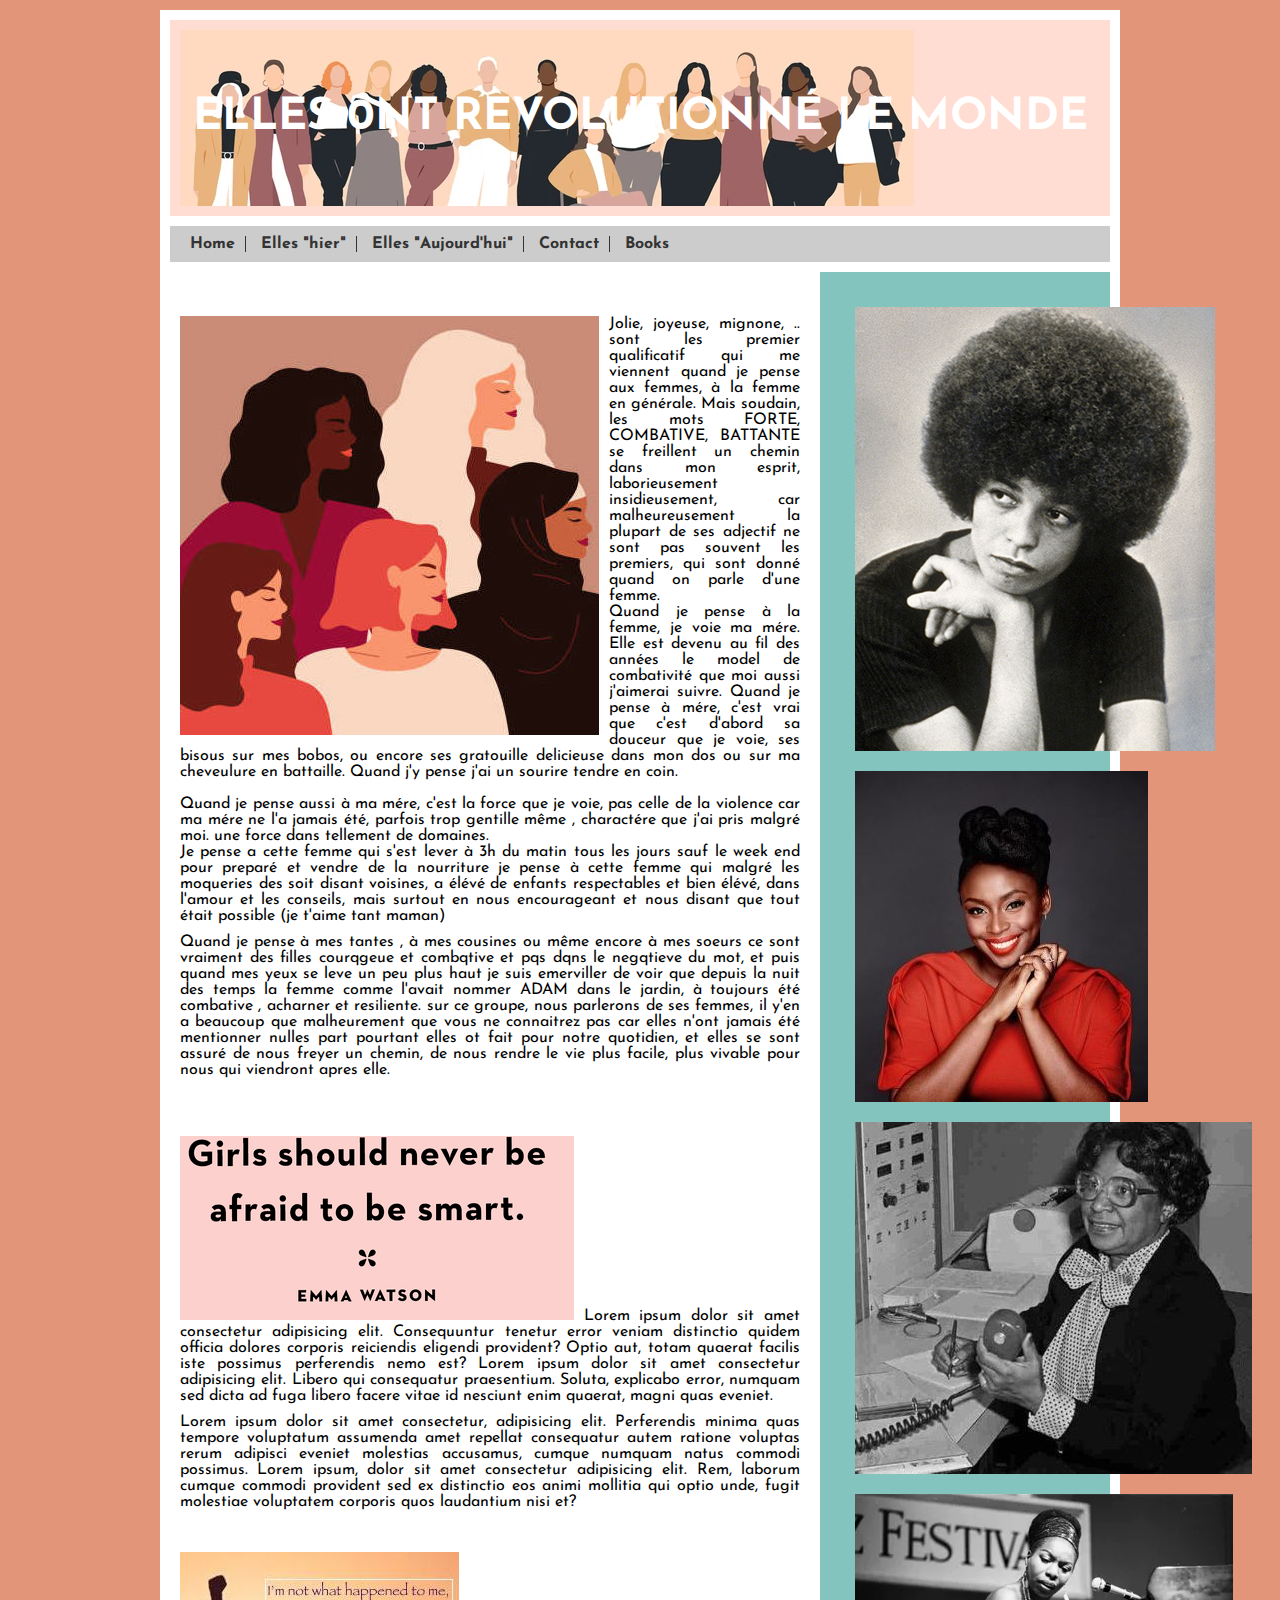
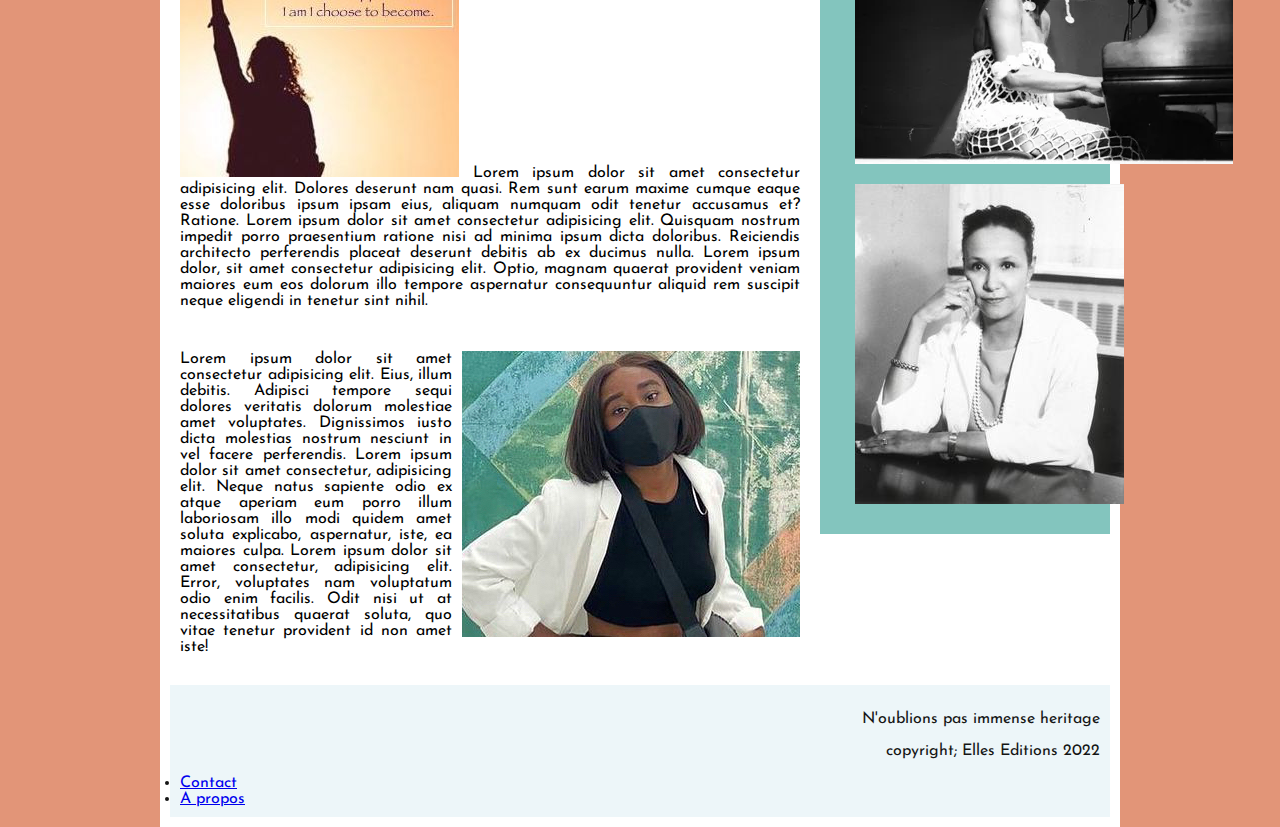
<file: index.html>
<!DOCTYPE html>
<html lang="en">
<head>
    <meta charset="UTF-8">
    <meta http-equiv="X-UA-Compatible" content="IE=edge">
    <link rel="stylesheet" href="style.css">
    <link rel="preconnect" href="https://fonts.googleapis.com">
    <link rel="preconnect" href="https://fonts.gstatic.com" crossorigin>
    <link href="https://fonts.googleapis.com/css2?family=Josefin+Sans:wght@300&family=Redressed&display=swap" rel="stylesheet">
    <meta name="viewport" content="width=device-width, initial-scale=1.0">
    <title>Test</title>
</head>

<!-- Le corps de mon site commence ici-->
<body>
   <section id="global">
       <header>
           
           <div class="presentation">
               <h1>Elles 0nt revolutionné le monde</h1> 
           </div>
       </header>
       <nav> 
         <ul>
           <li><a href="index.html">Home</a></li>
           <li><a href="hier.html">Elles "hier"</a></li>
           <li><a href="aujourdhui.html">Elles "Aujourd'hui"</a></li>
           <li><a href="contact.html">Contact</a></li>
           <li><a href="books.html">Books</a></li>


       </ul> 
     </nav>
     
       <article>
        <h2> Les femmes dans l'histoire</h2>
        <p>
            <img src="./img/women10.jpeg" alt="Toutes le femmes sont fortes si elles s'en done les moyens">

             Jolie, joyeuse, mignone, .. sont les premier qualificatif qui me viennent
            quand je pense aux femmes, à la femme en générale.
            Mais soudain, les mots FORTE, COMBATIVE, BATTANTE se freillent un chemin dans mon esprit, laborieusement
            insidieusement, car malheureusement la plupart de ses adjectif ne sont pas souvent les premiers,
            qui sont donné quand on parle d'une femme.
            <br>
            Quand je pense à la femme, je voie ma mére. Elle est devenu au fil des années le model de combativité que moi aussi j'aimerai suivre.
            Quand je pense à mére, c'est vrai que c'est d'abord sa douceur que je voie, ses bisous sur mes bobos, ou encore 
            ses gratouille delicieuse dans mon dos ou sur ma cheveulure en battaille. Quand j'y pense j'ai un sourire tendre en coin.
            <br>
          <br>
            Quand je pense aussi à ma mére, c'est la force que je voie, pas celle de la violence car ma mére ne l'a jamais été,
            parfois trop gentille même , charactére que j'ai pris malgré moi. une force dans tellement de domaines. 
            <br>
            Je pense a cette femme qui s'est lever à 3h du matin tous les jours sauf le week end pour preparé et vendre de la nourriture
            je pense à cette femme qui malgré les moqueries des soit disant voisines,  a élévé de enfants respectables et bien élévé, dans l'amour et les conseils, mais surtout en nous encourageant
            et nous disant que tout était possible (je t'aime tant maman)
            </p>        
           <p>
             Quand je pense à mes tantes , à mes cousines ou même encore à mes soeurs ce sont vraiment des filles courqgeue et combqtive et 
            pqs dqns le negqtieve du mot, et puis quand mes yeux se leve un peu plus haut je suis emerviller de voir que depuis la nuit des temps
            la femme comme l'avait nommer ADAM dans le jardin, à toujours été combative , acharner et resiliente.
            sur ce groupe, nous parlerons de ses femmes, il y'en a beaucoup que malheurement que vous ne connaitrez pas car elles n'ont jamais été mentionner 
            nulles part pourtant elles ot fait pour notre quotidien, et elles se sont assuré de nous freyer un chemin, de nous rendre le vie plus facile, plus vivable
            pour nous qui viendront apres elle.  
           </p> 
            
           <br>
           <br>
           <br>
        <p>
               <img src="./img/women13.png" alt="image"> Lorem ipsum dolor sit amet 
               consectetur adipisicing elit. Consequuntur tenetur error veniam distinctio 
               quidem officia dolores corporis reiciendis eligendi provident? 
               Optio aut, totam quaerat facilis iste possimus perferendis nemo est?

               Lorem ipsum dolor sit amet consectetur adipisicing elit. Libero qui 
               consequatur praesentium. Soluta, explicabo 
               error, numquam sed dicta ad fuga libero facere vitae id nesciunt enim quaerat, 
               magni quas eveniet.
        </p>

        <p>
            Lorem ipsum dolor sit amet consectetur, adipisicing elit. Perferendis minima quas tempore voluptatum 
            assumenda amet repellat consequatur autem ratione voluptas rerum adipisci eveniet molestias accusamus, 
            cumque numquam natus commodi possimus.
            Lorem ipsum, dolor sit amet consectetur adipisicing elit. Rem, laborum cumque commodi provident sed ex
             distinctio 
            eos animi mollitia qui optio unde, fugit molestiae voluptatem corporis quos laudantium nisi et?
        </p>


        <br>
        <br>
        <p> 
            <img src="./img/women12.jpeg" alt="">

            Lorem ipsum dolor sit amet consectetur adipisicing elit. 
            Dolores deserunt nam quasi. Rem sunt earum maxime cumque eaque esse doloribus ipsum ipsam eius,
            aliquam numquam odit tenetur accusamus et? Ratione.

            Lorem ipsum dolor sit amet consectetur adipisicing elit. Quisquam nostrum impedit porro praesentium 
            ratione nisi ad minima ipsum dicta doloribus.
            Reiciendis architecto perferendis placeat deserunt debitis ab ex ducimus nulla.

            Lorem ipsum dolor, sit amet consectetur adipisicing elit. Optio, magnam quaerat provident veniam maiores 
            eum eos dolorum illo 
            tempore aspernatur consequuntur aliquid rem suscipit neque eligendi in tenetur sint nihil.
        </p>

        <br>
        <br>
        <p>
            <img src="./img/IMG_0560.jpg" alt="Lucie">
            Lorem ipsum dolor sit amet consectetur adipisicing elit. Eius, illum debitis.
             Adipisci tempore sequi dolores veritatis dolorum molestiae amet voluptates.
             Dignissimos iusto dicta molestias nostrum nesciunt in vel facere perferendis.

             Lorem ipsum dolor sit amet consectetur, adipisicing elit.
              Neque natus sapiente odio ex atque aperiam eum porro illum laboriosam illo 
              modi quidem amet soluta explicabo, aspernatur, iste, ea maiores culpa.

            Lorem ipsum dolor sit amet consectetur, adipisicing elit. Error, voluptates nam voluptatum odio enim facilis. 
            Odit nisi ut at necessitatibus quaerat soluta, quo vitae tenetur provident id non amet iste!       
        </p>


       </article>


       <Aside> 
        <ul>
           <li><a href="/hier.html"><img src="./img/angela-davis.jpeg" alt="photo"></a></li>
           <li><a href="/aujourdhui.html"><img src="./img/chimamanda.jpeg" alt="photo"></a></li>
           <li><a href="/hier.html"><img src="./img/maryjackson.jpeg" alt="photo"></a></li>
           <li><a href="/aujourdhui.html"><img src="./img/ninasimone.webp" alt="photo"></a></li>
           <li><a href="/aujourdhui.html"><img src="./img/Jane_Cooke_Wright.jpeg" alt="photo"></a></li>



       </ul> 
      </Aside>

      <!-- Voici ou se termine corps de ma page !!!-->

       <footer>
           <ul>
               

               <div class="hello"> 
                  <p>N'oublions pas immense heritage</p>  
               </div>
           </ul>

           <p>copyright; Elles Editions 2022</p>
           <li><a href="/contact.html"> Contact</a></li>
           <li><a href="./apropos.html"> A propos</a></li>
       </footer>
   </section> 

</body>
</html>
</file>
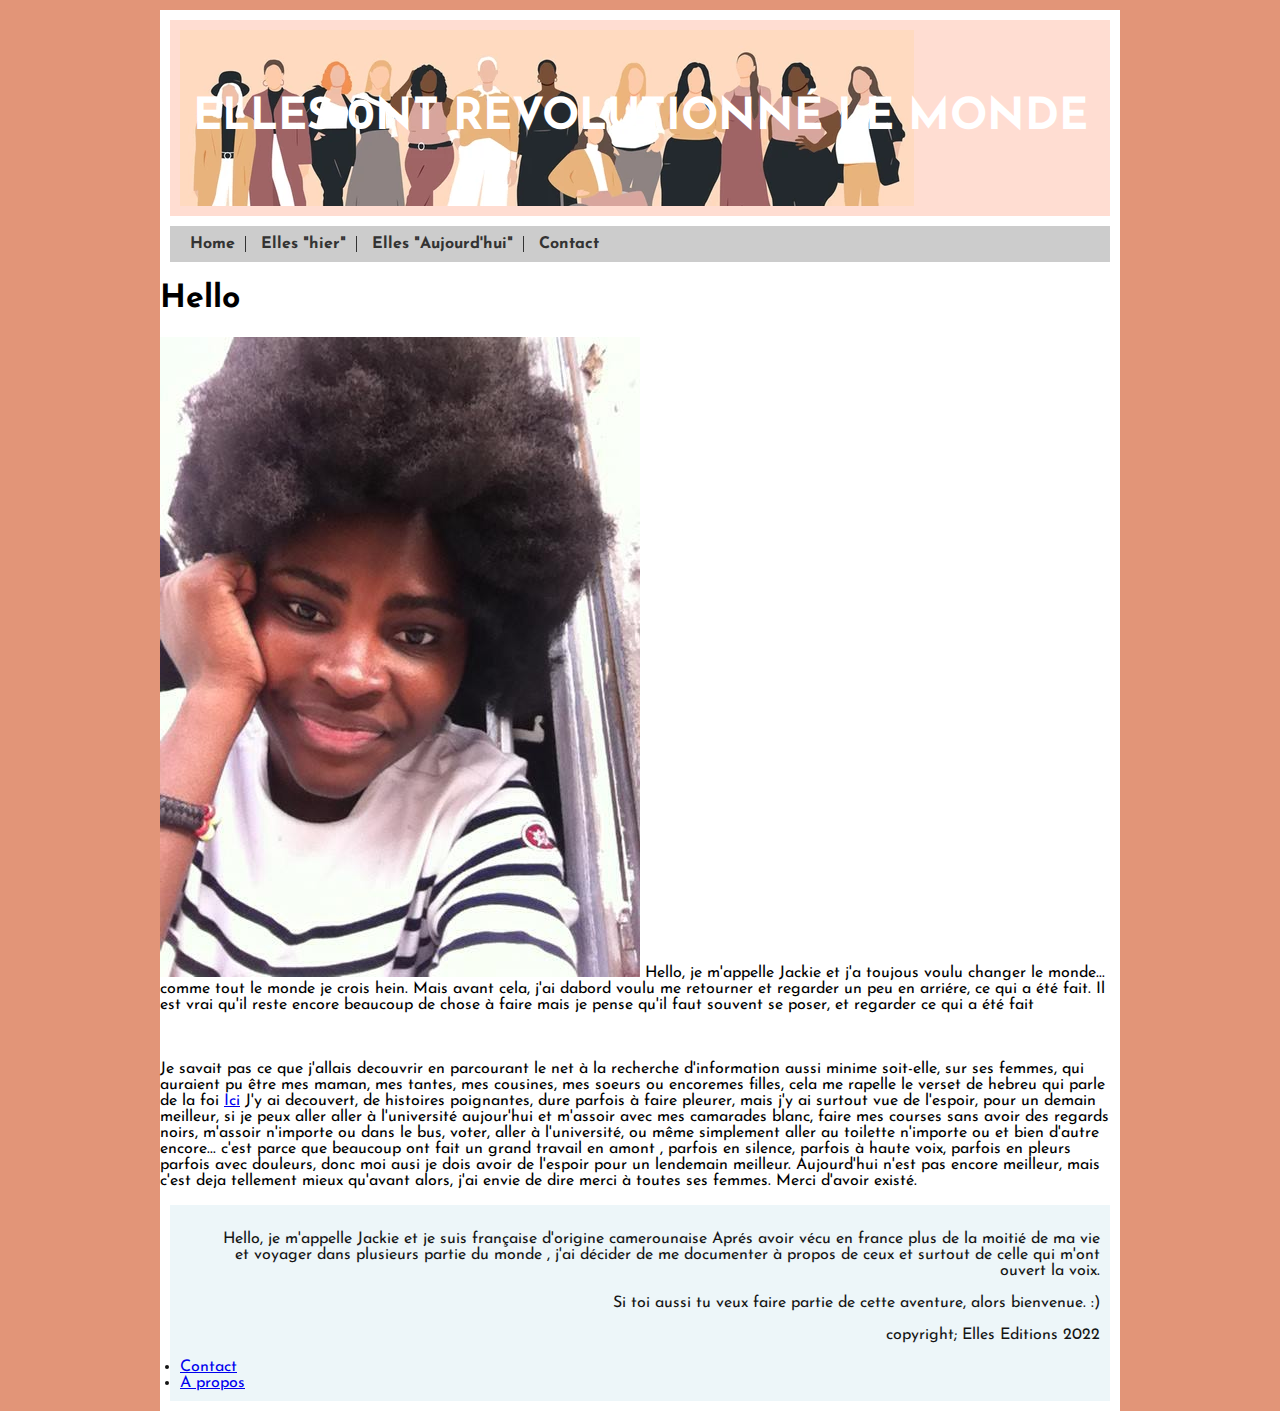
<file: apropos.html>
<!DOCTYPE html>
<html lang="en">
<head>
    <meta charset="UTF-8">
    <meta http-equiv="X-UA-Compatible" content="IE=edge">
    <link rel="stylesheet" href="style.css">
    <link rel="preconnect" href="https://fonts.googleapis.com">
    <link rel="preconnect" href="https://fonts.gstatic.com" crossorigin>
    <link href="https://fonts.googleapis.com/css2?family=Josefin+Sans:wght@300&family=Redressed&display=swap" rel="stylesheet">
    <meta name="viewport" content="width=device-width, initial-scale=1.0">
    <title>Test</title>
</head>

<!-- Le corps de mon site commence ici-->
<body>
   <section id="global">
       <header>
           
           <div class="presentation">
               <h1>Elles 0nt revolutionné le monde</h1> 
           </div>
       </header>
       <nav> 
         <ul>
           <li><a href="index.html">Home</a></li>
           <li><a href="hier.html">Elles "hier"</a></li>
           <li><a href="aujourdhui.html">Elles "Aujourd'hui"</a></li>
           <li><a href="contact.html">Contact</a></li>

       </ul> 
     </nav>

<div class="jackie">
    <H1> Hello</H1>
    <p>
        <img src="./img/moi.jpg" alt="">
    
        Hello, je m'appelle Jackie et j'a toujous voulu changer le monde... comme tout le monde je crois hein.
        Mais avant cela, j'ai dabord voulu me retourner et regarder un peu en arriére, ce qui a été fait.
        Il est vrai qu'il reste encore beaucoup de chose à faire mais je pense qu'il faut souvent se poser, et 
        regarder ce qui a été fait
    </p>
    <br>
    <p> 
        Je savait pas ce que j'allais decouvrir en parcourant le net à la recherche d'information aussi minime soit-elle,
        sur ses femmes, qui auraient pu être mes maman, mes tantes, mes cousines, mes soeurs ou encoremes filles,
        cela me rapelle le verset de hebreu qui parle de la foi <a href="https://www.biblegateway.com/passage/?search=H%C3%A9breux%2011&version=LSG">Ici</a>
        J'y ai decouvert, de histoires poignantes, dure parfois à faire pleurer, mais j'y ai surtout vue de l'espoir,
        pour un demain meilleur, si je peux aller aller à l'université aujour'hui et m'assoir avec mes camarades blanc,
        faire mes courses sans avoir des regards noirs, m'assoir n'importe ou dans le bus, voter, aller à l'université, ou même simplement aller au toilette n'importe ou
        et bien d'autre encore...
        c'est parce que beaucoup ont fait un grand travail en amont , parfois en silence, parfois à haute voix, parfois en pleurs parfois avec douleurs, 
        donc moi ausi je dois avoir de l'espoir pour un lendemain meilleur.

        Aujourd'hui n'est pas encore meilleur, mais c'est deja tellement mieux qu'avant alors, j'ai envie de dire merci à toutes ses femmes.
        Merci d'avoir existé.
    </p>
    </div>
    



    <!--C'est ici que se termine la fin de ma page-->
    <footer> 
        <ul>
            <div class="hello"> 
               <p>Hello, je m'appelle Jackie et je suis française d'origine camerounaise
                Aprés avoir vécu en france plus de la moitié de ma vie et voyager dans plusieurs
                partie du monde , j'ai décider de me documenter à propos de ceux
                et surtout de celle qui m'ont ouvert la voix.
             </p>   


             <p>
             Si toi aussi tu veux faire partie de cette aventure, alors bienvenue. :)
             </p>
            </div>
        </ul>
        <p>copyright; Elles Editions 2022</p>
        <li><a href="/contact.html"> Contact</a></li>
        <li><a href="./apropos.html"> A propos</a></li>
    </footer>
</section> 

</body>
</html>
</file>
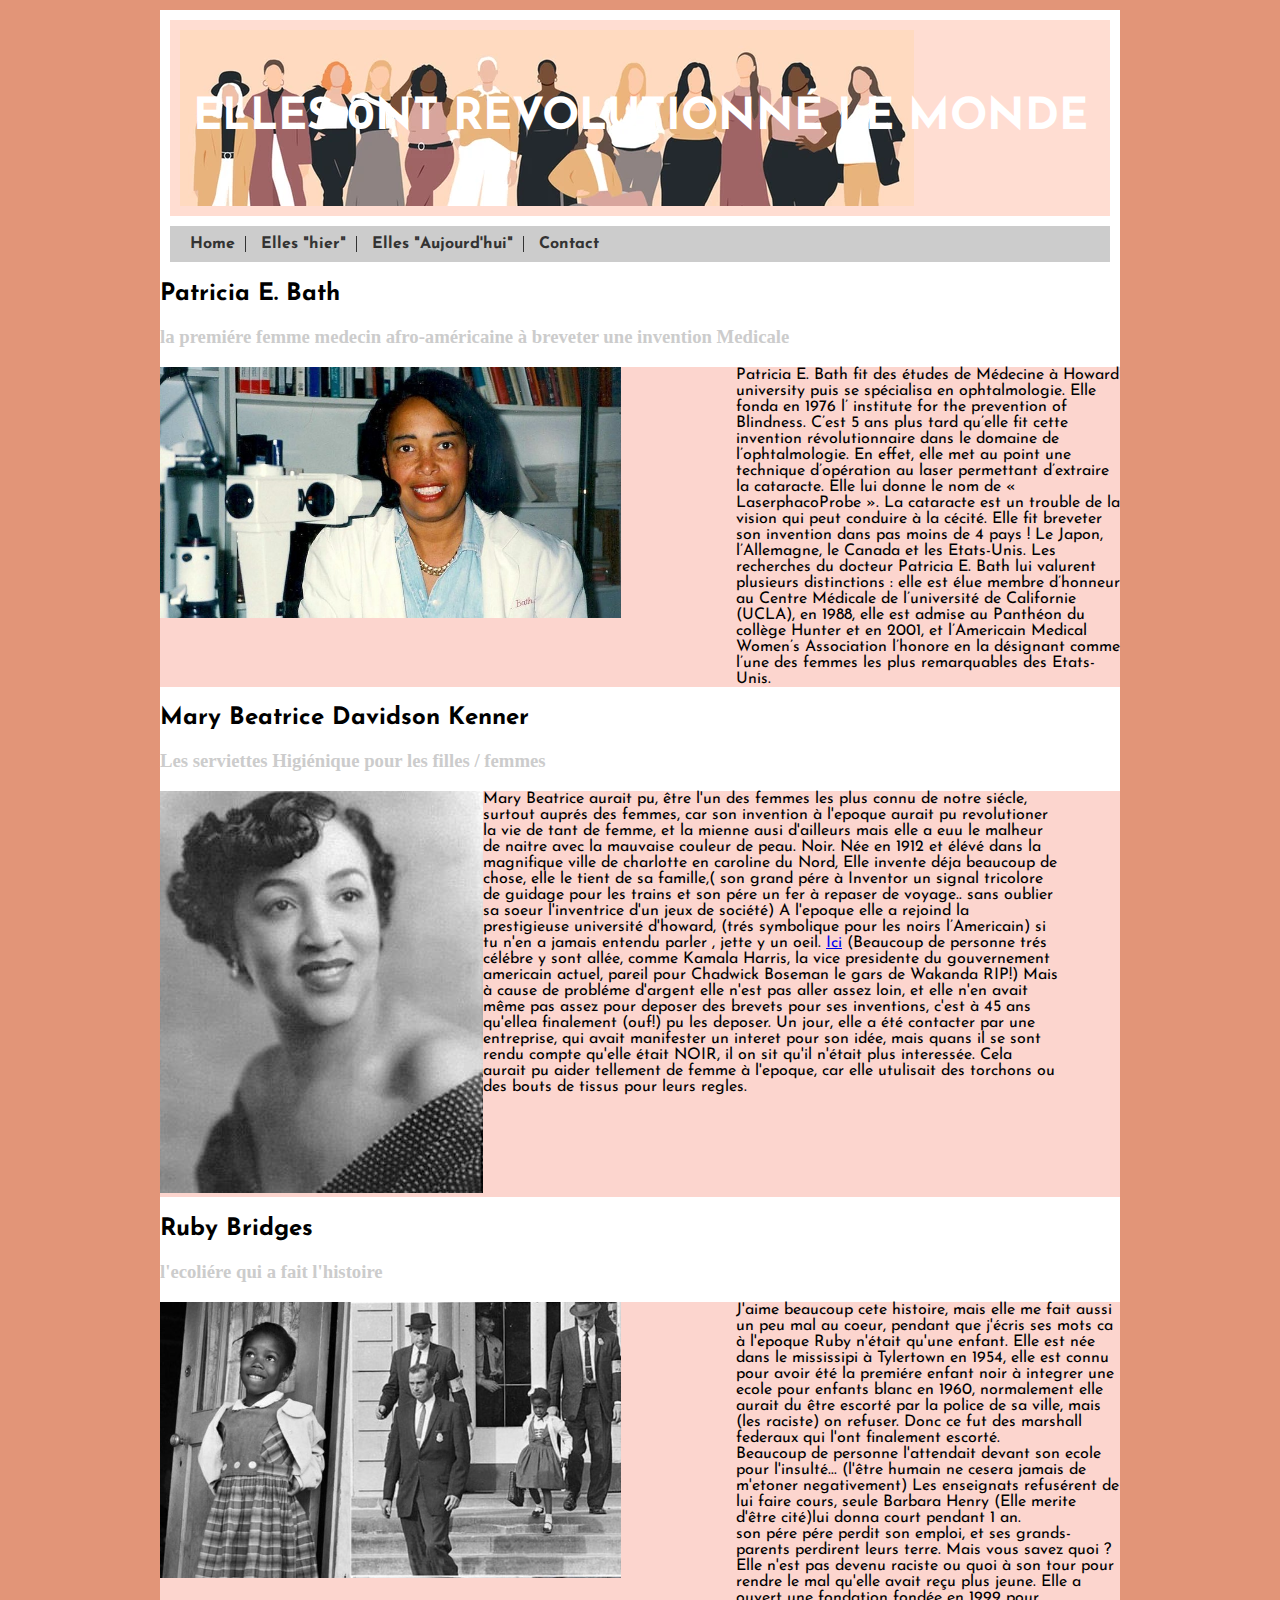
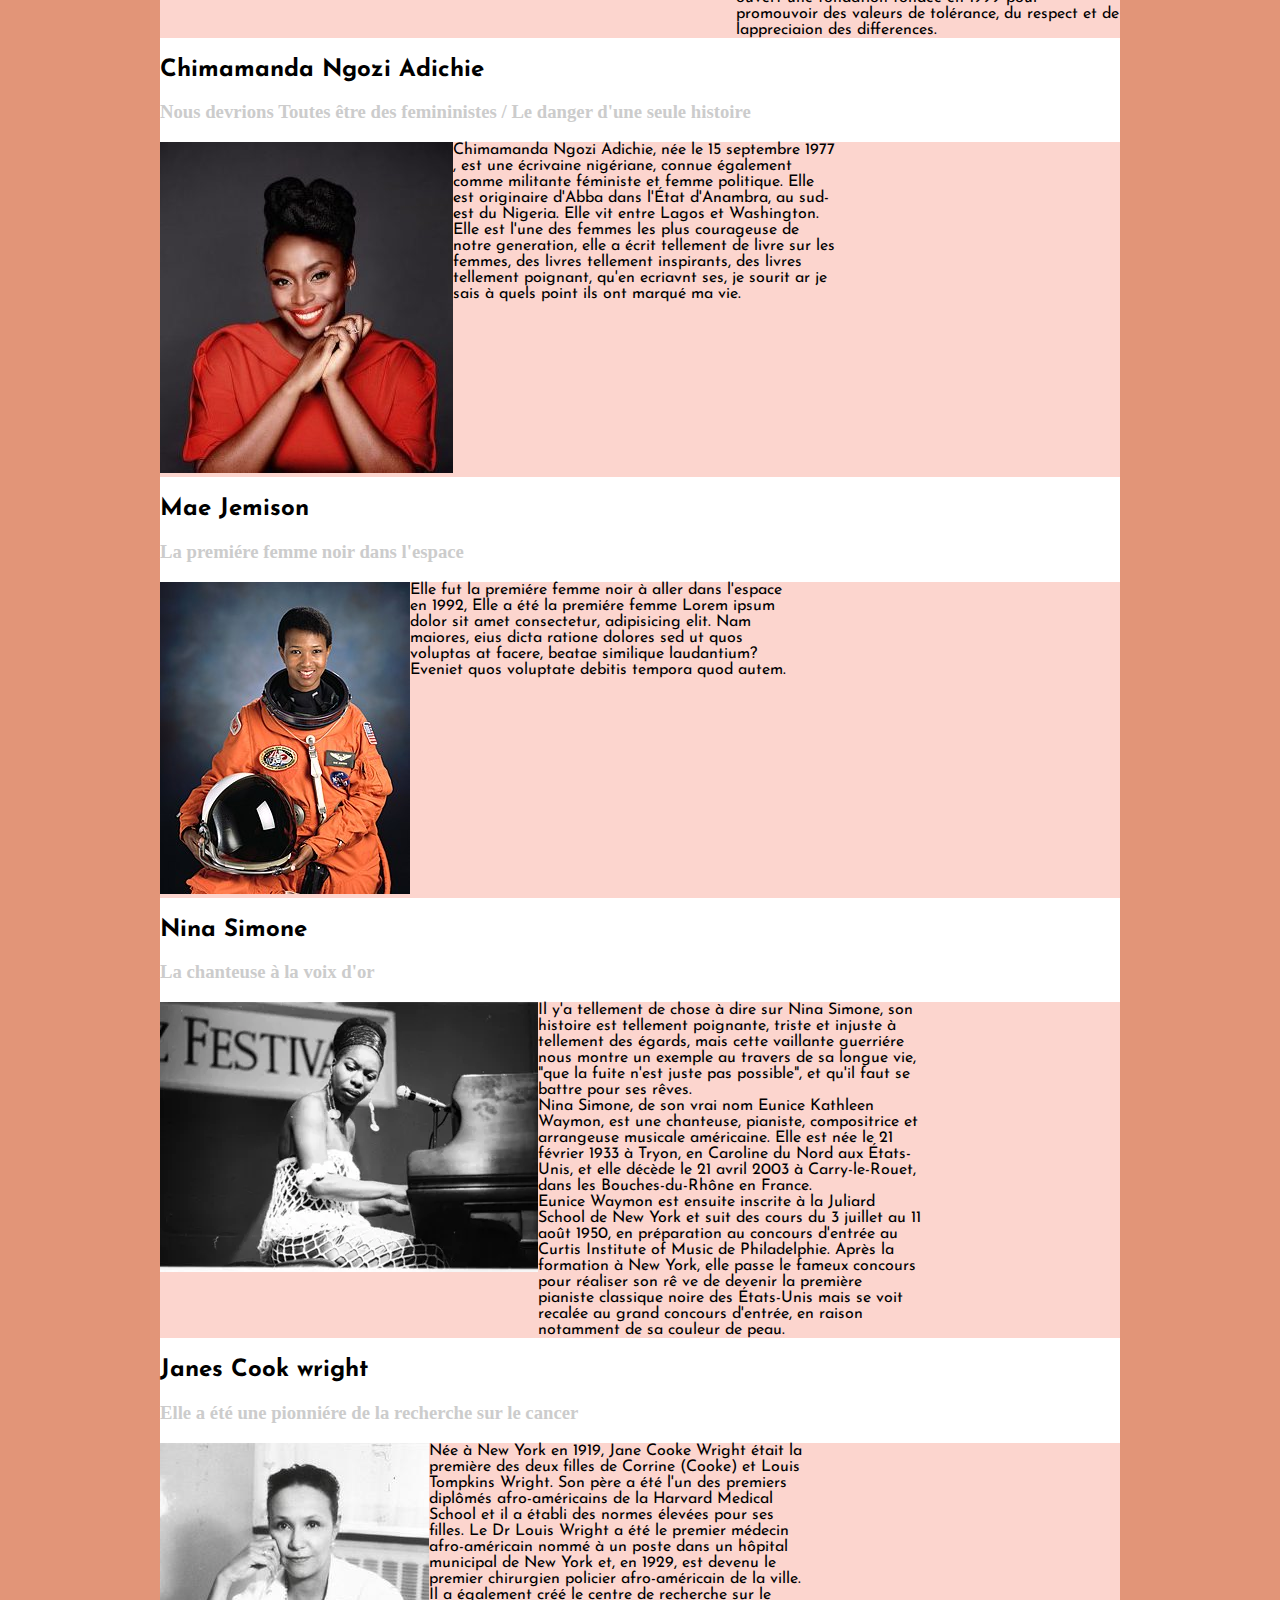
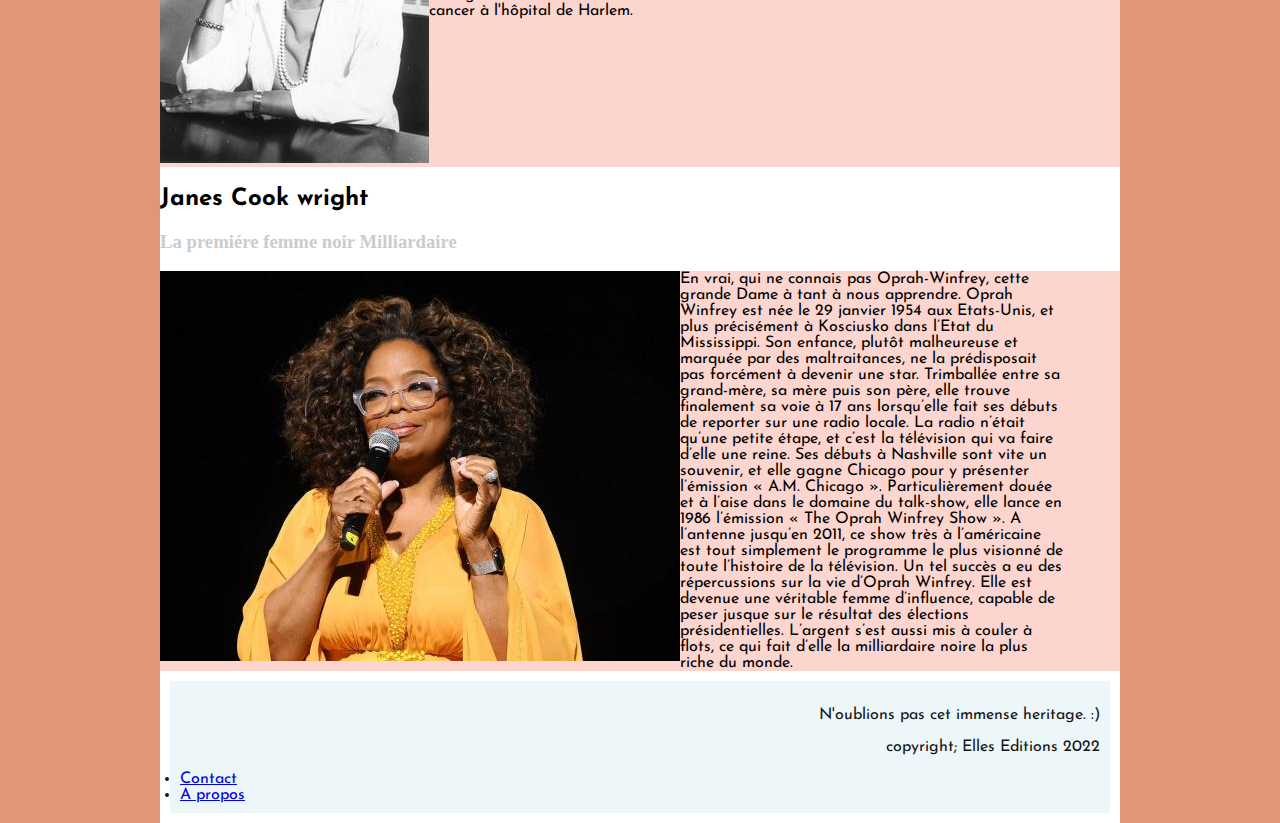
<file: aujourdhui.html>
<!DOCTYPE html>
<html lang="en">
<head>
    <meta charset="UTF-8">
    <meta http-equiv="X-UA-Compatible" content="IE=edge">
    <link rel="stylesheet" href="style.css">
    <link rel="preconnect" href="https://fonts.googleapis.com">
    <link rel="preconnect" href="https://fonts.gstatic.com" crossorigin>
    <link href="https://fonts.googleapis.com/css2?family=Josefin+Sans:wght@300&family=Redressed&display=swap" rel="stylesheet">
    <meta name="viewport" content="width=device-width, initial-scale=1.0">
    <title>Test</title>
</head>

<!-- Le corps de mon site commence ici-->
<body>
   <section id="global">
       <header>
           
           <div class="presentation">
               <h1>Elles 0nt revolutionné le monde</h1> 
           </div>
       </header>
       <nav> 
         <ul>
           <li><a href="index.html">Home</a></li>
           <li><a href="hier.html">Elles "hier"</a></li>
           <li><a href="aujourdhui.html">Elles "Aujourd'hui"</a></li>
           <li><a href="contact.html">Contact</a></li>

       </ul> 
     </nav>




<h2>Patricia E. Bath</h2>
<h3>la premiére femme medecin afro-américaine à breveter une invention Medicale</h3>

<div class="angela-davis"> 
     <div class="col-left"> 
         <img src="./img/Patricia-Bath.jpeg" alt=""></div>

    <div class="col-right">Patricia E. Bath fit des études de Médecine à Howard university puis se 
    spécialisa en ophtalmologie. Elle fonda en 1976 l’ institute for the 
    prevention of Blindness. C’est 5 ans plus tard qu’elle fit cette invention 
    révolutionnaire dans le domaine de l’ophtalmologie. En effet, elle met au 
    point une technique d’opération au laser permettant d’extraire la cataracte.
    Elle lui donne le nom de « LaserphacoProbe ». La cataracte est un trouble de
    la vision qui peut conduire à la cécité. Elle fit breveter son invention 
    dans pas moins de 4 pays ! Le Japon, l’Allemagne, le Canada et les Etats-Unis. 
    Les recherches du docteur Patricia E. Bath lui valurent plusieurs distinctions : 
    elle est élue membre d’honneur au Centre Médicale de l’université de Californie (UCLA),
    en 1988, elle est admise au Panthéon du collège Hunter et en 2001, 
    et l’Americain Medical Women’s Association l’honore en 
    la désignant comme l’une des femmes les plus remarquables des Etats-Unis.</div>
    </div>

   

    <h2>Mary Beatrice Davidson Kenner </h2>
    <h3>Les serviettes Higiénique pour les filles / femmes</h3>


        <div class="angela-davis">
            <div>
                <img src="./img/marykenner.jpeg" alt=""></div>
           <div class="col-left">
               Mary Beatrice aurait pu, être l'un des femmes les plus connu de notre siécle, surtout auprés des femmes,
    car son invention à l'epoque aurait pu revolutioner la vie de tant de femme, et la mienne ausi d'ailleurs
    mais elle a euu le malheur de naitre avec la mauvaise couleur de peau. Noir.

    Née en 1912 et élévé dans la magnifique ville de charlotte en caroline du Nord,
    Elle invente déja beaucoup de chose, elle le tient de sa famille,( son grand pére à Inventor
    un signal tricolore de guidage pour les trains et son pére un fer à repaser de voyage.. sans oublier
    sa soeur l'inventrice d'un jeux de société)

    A l'epoque elle a rejoind la prestigieuse université d'howard, (trés symbolique pour les noirs l’Americain)
    si tu n'en a jamais entendu parler , jette y un oeil. <a href="https://howard.edu/">Ici</a>
    (Beaucoup de personne trés célébre y sont allée, comme Kamala Harris, la vice presidente du gouvernement americain actuel, 
    pareil pour Chadwick Boseman le gars de Wakanda RIP!)
    Mais à cause de probléme d'argent elle n'est pas aller assez loin, et elle n'en avait
    même pas assez pour deposer des brevets pour ses inventions, c'est à 45 ans qu'ellea finalement
    (ouf!) pu les deposer.

    Un jour, elle a été contacter par une entreprise, qui avait manifester un interet pour son idée, 
    mais quans il se sont rendu compte qu'elle était NOIR, il on sit qu'il n'était plus interessée.

    Cela aurait pu aider tellement de femme à l'epoque, car elle utulisait des torchons ou
    des bouts de tissus pour leurs regles.
   </div>  
  </div>
    



<h2>Ruby Bridges</h2>
<h3> l'ecoliére qui a fait l'histoire</h3>

<div class="angela-davis"> 
    <div class="col-left">
        <img src="./img/ruby.jpeg" alt=""></div>
    <div class="col-right"> J'aime beaucoup cete histoire, mais elle me fait aussi un peu mal au coeur, pendant que j'écris ses mots ca à l'epoque
    Ruby n'était qu'une enfant.
    Elle est née dans le mississipi à Tylertown en 1954, elle est connu pour avoir été la premiére enfant noir
    à integrer une ecole pour enfants blanc en 1960, normalement elle aurait du être escorté par la police de sa ville,
    mais (les raciste) on refuser. Donc ce fut des marshall federaux qui l'ont finalement escorté.
    <br>
    Beaucoup de personne l'attendait devant son ecole pour l'insulté... (l'être humain ne cesera jamais de m'etoner negativement)
    Les enseignats refusérent de lui faire cours, seule Barbara Henry (Elle merite d'être cité)lui donna court pendant 1 an.
    <br>
    son pére pére perdit son emploi, et ses grands-parents perdirent leurs terre.
    Mais vous savez quoi ? Elle n'est pas devenu raciste ou quoi à son tour pour rendre le mal qu'elle avait reçu plus jeune.
    Elle a ouvert une fondation fondée en 1999 pour promouvoir des valeurs de tolérance, du respect et de lappreciaion des differences.</div>
   
</div>
   

<h2>Chimamanda Ngozi Adichie</h2>
<h3>Nous devrions Toutes être des femininistes / Le danger d'une seule histoire</h3>

<div class="angela-davis">
    <div>
        <img src="./img/chimamanda.jpeg" alt=""></div>
        <div class="col-right">
            Chimamanda Ngozi Adichie, née le 15 septembre 1977 , est une écrivaine nigériane, connue également comme militante féministe et femme politique. 
            Elle est originaire d'Abba dans l'État d'Anambra, au sud-est du Nigeria. Elle vit entre Lagos et Washington.
    <br>
   Elle est l'une des femmes les plus courageuse de notre generation, elle a écrit tellement de livre sur les femmes, des livres tellement inspirants,
   des livres tellement poignant, qu'en ecriavnt ses, je sourit ar je sais à quels point ils ont marqué ma vie.
</div>
    </div>
    


<h2> Mae Jemison</h2>
<h3>La premiére femme noir dans l'espace</h3>

<div class="angela-davis">
    <div>
        <img src="./img/Mae Jemison.jpeg" alt=""></div>
    <div class="col-right">
        Elle fut la premiére femme noir à aller dans l'espace en 1992, Elle a été la premiére femme 
    Lorem ipsum dolor sit amet consectetur, adipisicing elit. Nam maiores, eius dicta ratione dolores sed ut quos voluptas at facere, beatae similique laudantium? 
    Eveniet quos voluptate debitis tempora quod autem.
    </div>
</div>
   


<h2> Nina Simone</h2>
<h3> La chanteuse à la voix d'or</h3>

<div class="angela-davis">
    <div>
        <img src="./img/ninasimone.webp" alt="">
    </div>
    <div class="col-right">
        Il y'a tellement de chose à dire sur Nina Simone, son histoire est tellement poignante, triste et injuste à tellement des égards, mais cette vaillante
        guerriére nous montre un exemple au travers de sa longue vie, "que la fuite n'est juste pas possible", et qu'il faut se battre pour ses rêves.

        <br>
        Nina Simone, de son vrai nom Eunice Kathleen Waymon, est une chanteuse, pianiste, compositrice et arrangeuse musicale américaine. Elle est née le 21 février 1933 à Tryon, en Caroline du Nord aux États-Unis, et elle décède le 21 avril 2003 à Carry-le-Rouet, dans les Bouches-du-Rhône en France.
        <br>
        Eunice Waymon est ensuite inscrite à la Juliard School de New York et suit des cours du 3 juillet au 11 août 1950, en préparation au concours d'entrée au Curtis Institute of Music de Philadelphie.

Après la formation à New York, elle passe le fameux concours pour réaliser son rê ve de devenir la première pianiste classique noire des États-Unis mais se voit recalée au grand concours d'entrée, en raison notamment de sa couleur de peau.
    </div>
</div>




<h2>Janes Cook wright </h2>
<h3>Elle a été une pionniére de la recherche sur le cancer</h3>

<div class="angela-davis">
    <div>
        <img src="./img/Jane_Cooke_Wright.jpeg" alt="">
        </div>

        <div class="col-right">
            Née à New York en 1919, Jane Cooke Wright était la première des deux filles de Corrine (Cooke) et Louis Tompkins Wright. Son père a été l'un des premiers diplômés afro-américains de la Harvard Medical School et il a établi des normes élevées pour ses filles. Le Dr Louis Wright a été le premier médecin afro-américain nommé à un poste dans un hôpital municipal de New York et, en 1929, est devenu le premier chirurgien policier afro-américain de la ville. 
            Il a également créé le centre de recherche sur le cancer à l'hôpital de Harlem.
    </div>
    </div>



    <h2>Janes Cook wright </h2>
<h3>La premiére femme noir Milliardaire</h3>

<div class="angela-davis">
    <div>
        <img src="./img/Oprah-Winfrey.jpeg" alt="">
        </div>

        <div class="col-right">
            En vrai, qui ne connais pas Oprah-Winfrey, cette grande Dame à tant à nous apprendre.
            Oprah Winfrey est née le 29 janvier 1954 aux Etats-Unis, et plus précisément à Kosciusko dans l’Etat du Mississippi.
             Son enfance, plutôt malheureuse et marquée par des maltraitances, ne la prédisposait pas forcément à devenir une star.
            Trimballée entre sa grand-mère, sa mère puis son père, elle trouve finalement sa voie à 17 ans lorsqu’elle fait ses débuts de reporter sur une radio locale.
            La radio n’était qu’une petite étape, et c’est la télévision qui va faire d’elle une reine. Ses débuts à Nashville sont vite un souvenir, et elle gagne Chicago pour y présenter l’émission « A.M. Chicago ».
            Particulièrement douée et à l’aise dans le domaine du talk-show, elle lance en 1986 l’émission « The Oprah Winfrey Show ». A l’antenne jusqu’en 2011, ce show très à l’américaine est tout simplement le programme le plus visionné de toute l’histoire de la télévision.
             Un tel succès a eu des répercussions sur la vie d’Oprah Winfrey. Elle est devenue une véritable femme d’influence, capable de peser jusque sur le résultat des élections présidentielles. 
            L’argent s’est aussi mis à couler à flots, ce qui fait d’elle la milliardaire noire la plus riche du monde.

    </div>
    </div>



<!--C'est ici que se termine la fin de ma page -->

    <footer>     
        <ul>
            <div class="hello"> 
               <p>N'oublions pas cet immense heritage. :)
             </p>   
             
            </div>
        </ul>
        <p>copyright; Elles Editions 2022</p>
        <li><a href="/contact.html"> Contact</a></li>
        <li><a href="./apropos.html"> A propos</a></li>
    </footer>
</section> 

</body>
</html>
</file>
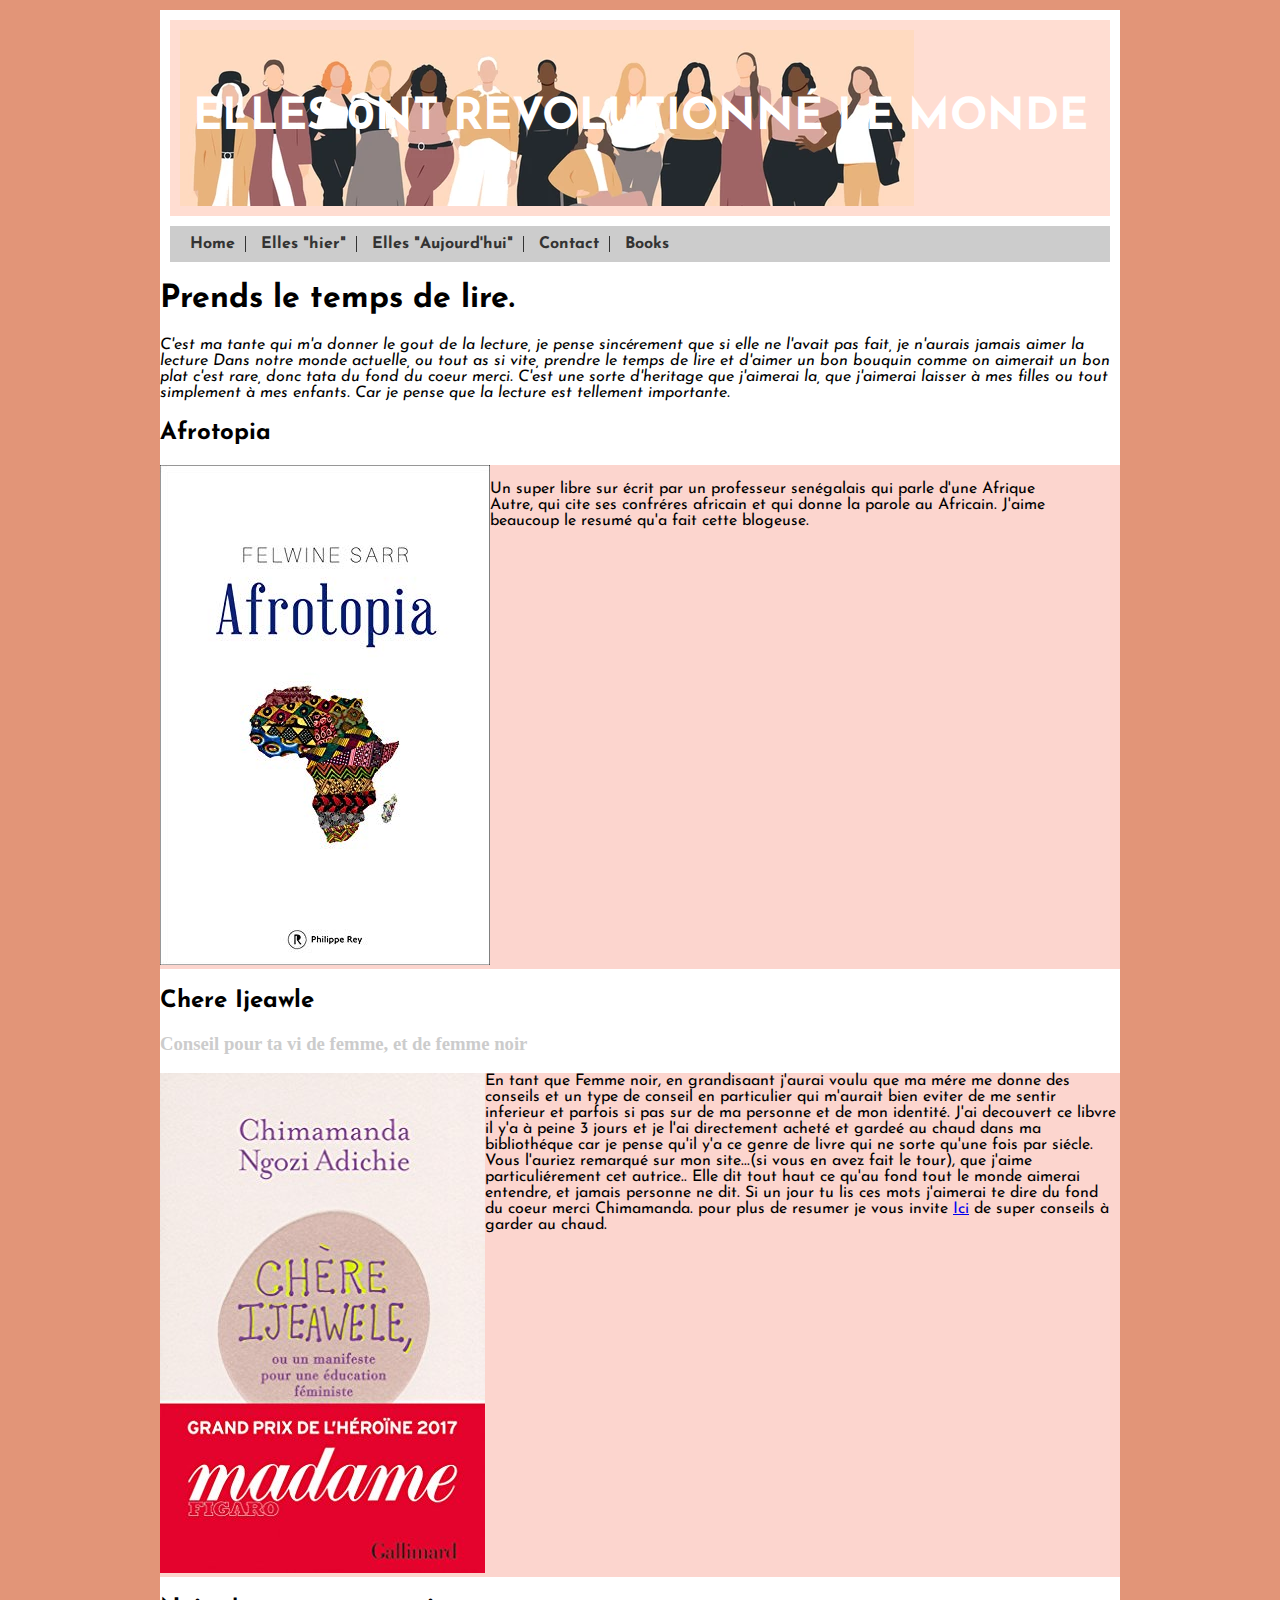
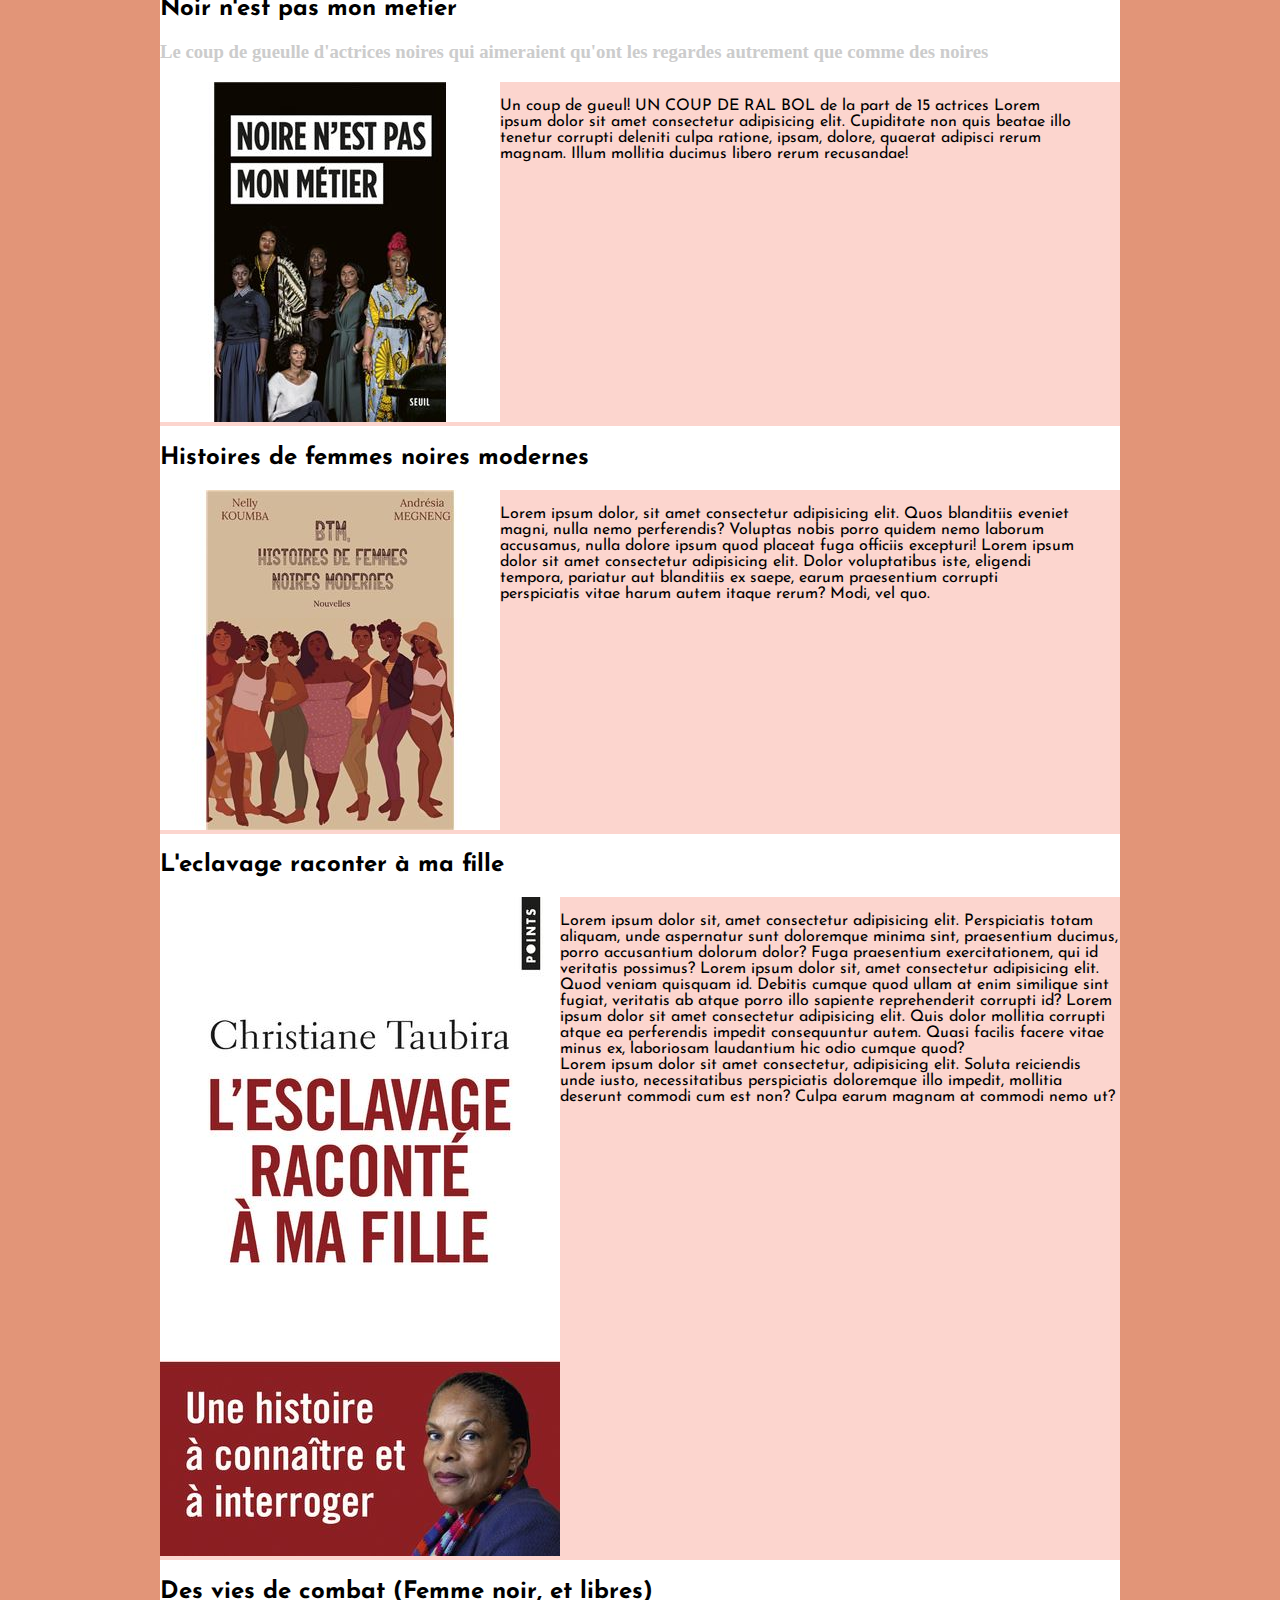
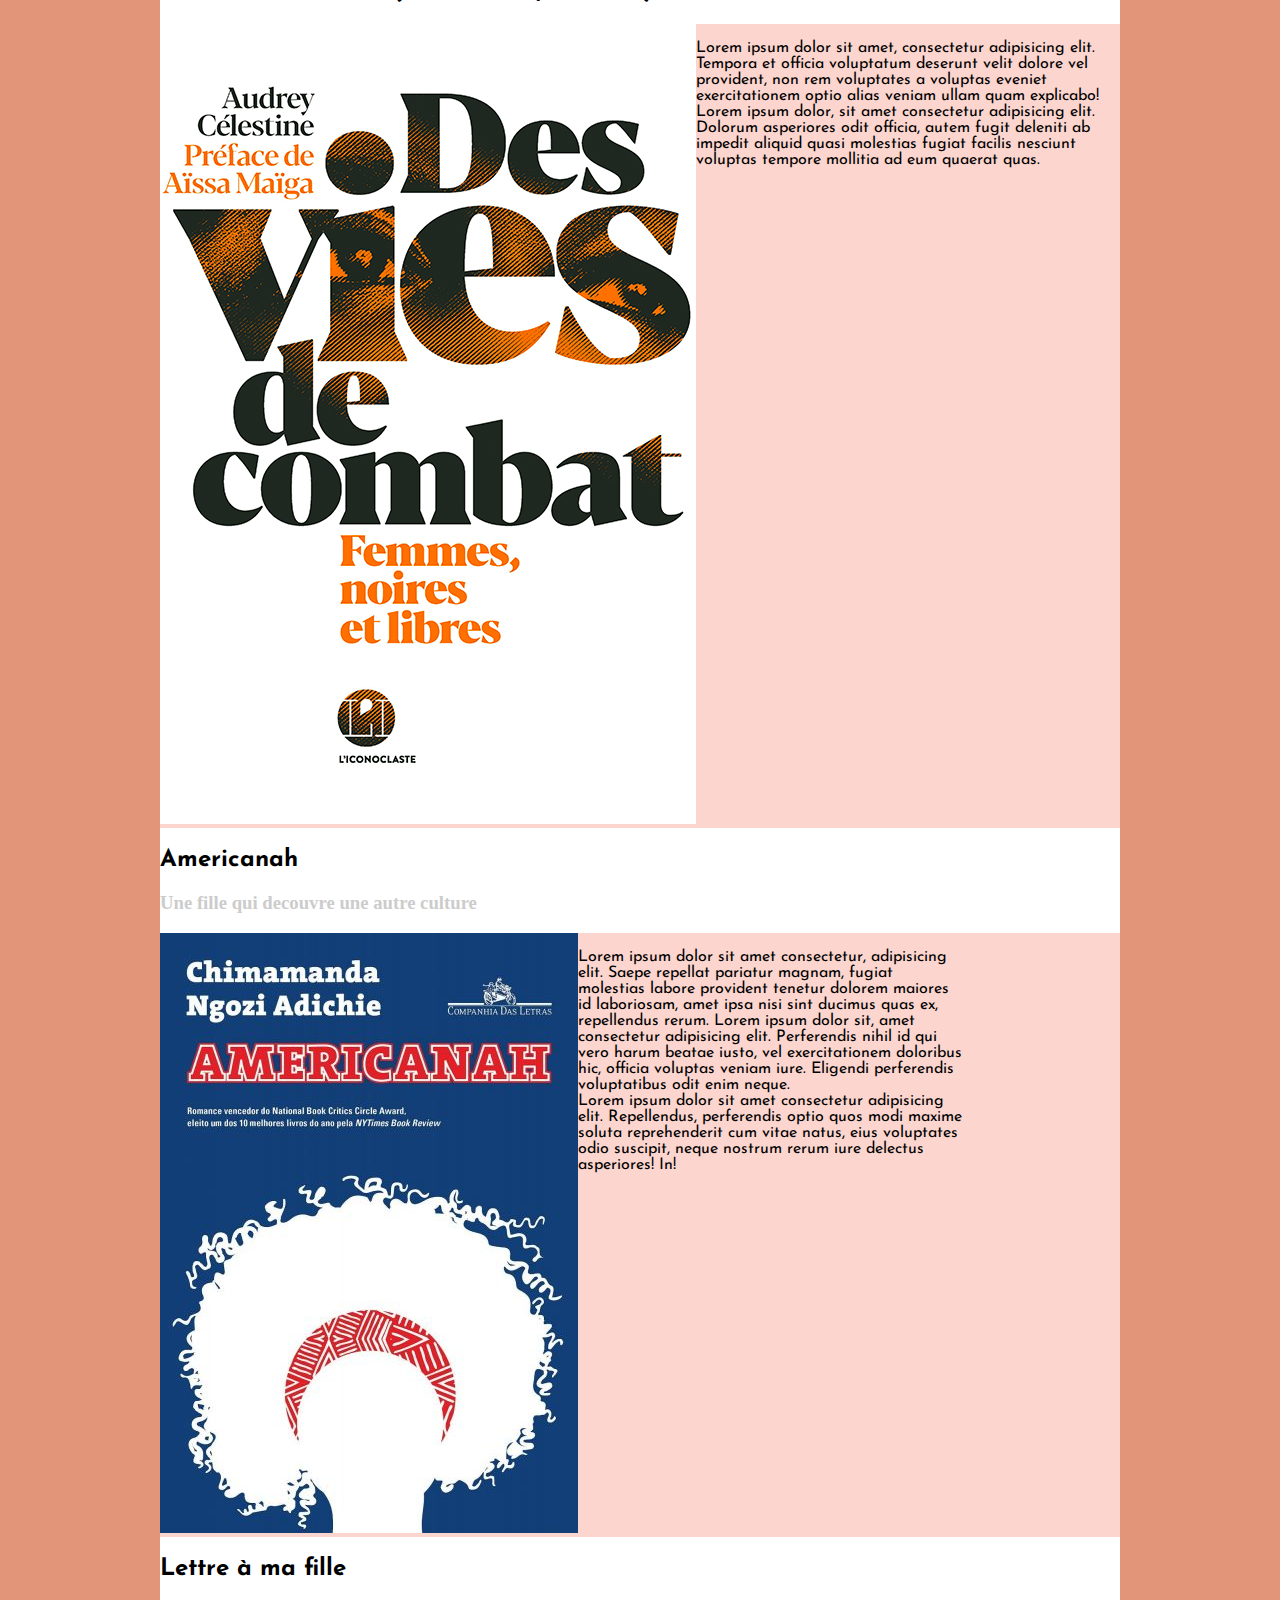
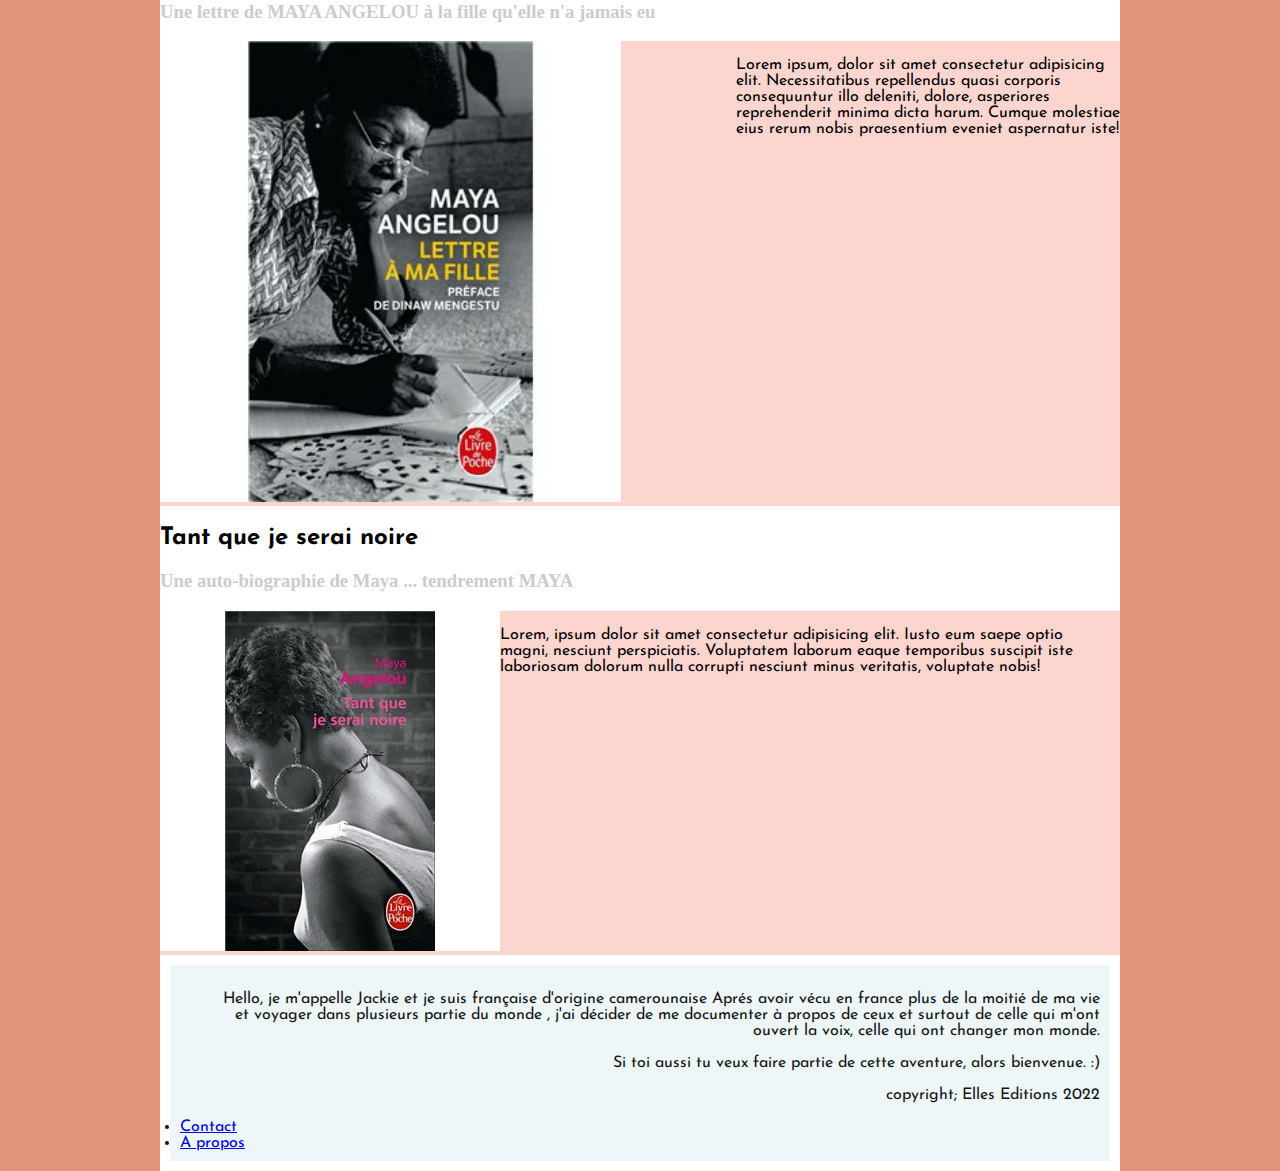
<file: books.html>
<!DOCTYPE html>
<html lang="en">
<head>
    <meta charset="UTF-8">
    <meta http-equiv="X-UA-Compatible" content="IE=edge">
    <link rel="stylesheet" href="style.css">
    <link rel="preconnect" href="https://fonts.googleapis.com">
    <link rel="preconnect" href="https://fonts.gstatic.com" crossorigin>
    <link href="https://fonts.googleapis.com/css2?family=Josefin+Sans:wght@300&family=Redressed&display=swap" rel="stylesheet">
    <meta name="viewport" content="width=device-width, initial-scale=1.0">
    <title>Test</title>
</head>

<!-- Le corps de mon site commence ici-->
<body>
   <section id="global">
       <header>
           
           <div class="presentation">
               <h1>Elles 0nt revolutionné le monde</h1> 
           </div>
       </header>
       <nav> 
         <ul>
           <li><a href="index.html">Home</a></li>
           <li><a href="hier.html">Elles "hier"</a></li>
           <li><a href="aujourdhui.html">Elles "Aujourd'hui"</a></li>
           <li><a href="contact.html">Contact</a></li>
           <li><a href="books.html">Books</a></li>
       </ul> 
     </nav>


        <h1><strong>Prends le temps de lire.</strong></h1>

       <p><em>C'est ma tante qui m'a donner le gout de la lecture, je pense sincérement que si elle ne l'avait pas fait, 
        je n'aurais jamais aimer la lecture
        Dans notre monde actuelle, ou tout as si vite, prendre le temps de lire et d'aimer un bon bouquin comme on aimerait un bon plat 
        c'est rare, donc tata du fond du coeur merci.
        C'est une sorte d'heritage que j'aimerai la, que j'aimerai laisser à mes filles ou tout simplement à mes enfants.
        Car je pense que la lecture est tellement importante.</em></p> 


        <h2> Afrotopia</h2>
        <div class="angela-davis">

            <div>
                <img src="./img/afrotopia.jpeg" alt="Afrotopia"></div>
            <div class="col-left">
               <p>Un super libre sur écrit par un professeur senégalais qui parle d'une Afrique Autre,
            qui cite ses confréres africain et qui donne la parole au Africain.
            J'aime beaucoup le resumé qu'a fait cette blogeuse. <a href="https://abenafrica.com/afrotopia-resume/"></a></p> 
        </div>  
        </div>
        
       

        
        

        <h2>Chere Ijeawle</h2>
        <h3>Conseil pour ta vi de femme, et de femme noir</h3>

        <div class="angela-davis"> 
            <div>
                <img src="./img/chere.jpg" alt="">
            </div class="col-left"  > 
           <div>En tant que Femme noir, en grandisaant j'aurai voulu que ma mére me donne des conseils et un type de conseil en particulier
            qui m'aurait bien eviter de me sentir inferieur et parfois si pas sur de ma personne et de mon identité.

            J'ai decouvert ce libvre il y'a à peine 3 jours et je l'ai directement acheté et gardeé au chaud dans ma bibliothéque
            car je pense qu'il y'a ce genre de livre qui ne sorte qu'une fois par siécle.
            <br>
            Vous l'auriez remarqué sur mon site...(si vous en avez fait le tour), que j'aime particuliérement cet autrice..
            Elle dit tout haut ce qu'au fond tout le monde aimerai entendre, et jamais personne ne dit. Si un jour tu lis ces mots j'aimerai
            te dire du fond du coeur merci Chimamanda.
            pour plus de resumer je vous invite <a href="https://abenafrica.com/education-feministe-africaine/">Ici</a> de super conseils à garder au chaud.
        </div>
        </div>
            


        <h2>Noir n'est pas mon metier</h2>
         <h3>Le coup de gueulle d'actrices noires qui aimeraient qu'ont les regardes autrement que comme des noires </h3>   
        
         <div class="angela-davis">
             <div>
                 <img src="./img/Noire-n-est-pas-mon-metier.jpeg" alt="">
                </div>
            <div class="col-left">
               <p>Un coup de gueul! UN COUP DE RAL BOL  de la part de 15 actrices
            Lorem ipsum dolor sit amet consectetur adipisicing elit. 
            Cupiditate non quis beatae illo tenetur corrupti deleniti culpa ratione, ipsam, dolore, quaerat adipisci rerum magnam. 
            Illum mollitia ducimus libero rerum recusandae!</p> 
        </div>
             </div>
            
        

        <h2>Histoires de femmes noires modernes</h2>
        
        <div class="angela-davis"> 
            <div> 
                <img src="./img/histoire de noir.jpeg" alt="">
            </div>
           
            <div class="col-left">
                <p>
                Lorem ipsum dolor, sit amet consectetur adipisicing elit. 
            Quos blanditiis eveniet magni, nulla nemo perferendis? Voluptas nobis porro quidem nemo laborum accusamus, 
            nulla dolore ipsum quod placeat fuga officiis excepturi!

            Lorem ipsum dolor sit amet consectetur adipisicing elit. Dolor voluptatibus iste, eligendi tempora,
            pariatur aut blanditiis ex saepe, earum praesentium corrupti perspiciatis vitae harum autem itaque rerum? Modi, vel quo.
                </p>
            </div>
        </div>
           

        <h2>L'eclavage raconter à ma fille </h2>
        
        
            <div class="angela-davis"> 
                <div>
                    <img src="./img/esclavageraconteramafille.jpeg" alt=""></div>

                <div class="col-left">
                    <p>
                       Lorem ipsum dolor sit, amet consectetur adipisicing elit. Perspiciatis totam aliquam,
            unde aspernatur sunt doloremque minima sint, praesentium ducimus, porro accusantium dolorum dolor? 
            Fuga praesentium exercitationem, qui id veritatis possimus?
            Lorem ipsum dolor sit, amet consectetur adipisicing elit. Quod veniam quisquam id. Debitis cumque quod ullam at enim similique sint fugiat, 
            veritatis ab atque porro illo sapiente reprehenderit corrupti id?
            Lorem ipsum dolor sit amet consectetur adipisicing elit. Quis dolor mollitia corrupti atque ea perferendis impedit consequuntur autem. Quasi facilis facere vitae minus ex, 
            laboriosam laudantium hic odio cumque quod?
            <br>
            Lorem ipsum dolor sit amet consectetur, adipisicing elit. Soluta reiciendis unde iusto, necessitatibus perspiciatis doloremque illo impedit, 
            mollitia deserunt commodi cum est non? Culpa earum magnam at commodi nemo ut? 
                </p>
                </div>  
        </div>
            


        <h2>Des vies de combat (Femme noir, et libres)</h2>
        
        <div class="angela-davis">
            <div>
                <img src="./img/vies-de-combat-site.jpeg" alt="">
            </div>
           <div class="col-riht">
              <p>
                  Lorem ipsum dolor sit amet, consectetur adipisicing elit. Tempora et officia voluptatum deserunt velit dolore vel provident,
            non rem voluptates a voluptas eveniet exercitationem optio alias veniam ullam quam explicabo!
            Lorem ipsum dolor, sit amet consectetur adipisicing elit. Dolorum asperiores odit officia, 
            autem fugit deleniti ab impedit aliquid quasi molestias fugiat facilis nesciunt voluptas tempore mollitia ad eum quaerat quas.</p> 
            </div>
            
        </div>
            
        

        <h2>Americanah</h2>
        <h3>Une fille qui decouvre une autre culture</h3>

            <div class="angela-davis">
                <div>  
                <img src="./img/americanah.jpeg" alt="">
            </div>
              <div class="col-right">
                  <p>
                     Lorem ipsum dolor sit amet consectetur, adipisicing elit. Saepe repellat pariatur magnam, fugiat molestias labore provident tenetur dolorem maiores id laboriosam, 
            amet ipsa nisi sint ducimus quas ex, repellendus rerum.
            Lorem ipsum dolor sit, amet consectetur adipisicing elit. Perferendis nihil id qui vero harum beatae iusto, vel exercitationem doloribus hic, officia voluptas veniam iure. 
            Eligendi perferendis voluptatibus odit enim neque.
            <br>
            Lorem ipsum dolor sit amet consectetur adipisicing elit. Repellendus, perferendis optio quos modi maxime soluta reprehenderit cum vitae natus, eius voluptates odio suscipit, 
            neque nostrum rerum iure delectus asperiores! In!  
                  </p>
              </div>
        </div>
            

            <h2>Lettre à ma fille</h2>
            <h3>Une lettre de MAYA ANGELOU à la fille qu'elle n'a jamais eu</h3>

            <div class="angela-davis">
                <div class="col-left"> 
                    <img src="./img/Lettre-a-ma-fille.jpeg" alt="">
                </div>
                <div class="col-right">
                    <p>
                        Lorem ipsum, dolor sit amet consectetur adipisicing elit. Necessitatibus repellendus quasi 
                        corporis consequuntur illo deleniti, dolore, asperiores reprehenderit minima dicta harum. 
                        Cumque molestiae eius rerum nobis praesentium eveniet aspernatur iste!
                    </p>
                </div>
            </div>

            <h2>Tant que je serai noire</h2>
            <h3> Une auto-biographie de Maya ... tendrement MAYA</h3>

            <div class="angela-davis"> 
                <div> 
                    <img src="./img/Tant-que-je-serai-noire.jpeg" alt=""> 
                </div>
                <div class="col-left">
                   <p>Lorem, ipsum dolor sit amet consectetur adipisicing elit. 
                    Iusto eum saepe optio magni, nesciunt perspiciatis. Voluptatem laborum eaque temporibus suscipit
                     iste laboriosam dolorum nulla corrupti nesciunt minus veritatis, 
                    voluptate nobis!</p>
                </div>
            </div>


        <!--C'est ici que se termine le corps de ma page-->

     <footer>     
        <ul>
            <div class="hello"> 
               <p>Hello, je m'appelle Jackie et je suis française d'origine camerounaise
                Aprés avoir vécu en france plus de la moitié de ma vie et voyager dans plusieurs
                partie du monde , j'ai décider de me documenter à propos de ceux
                et surtout de celle qui m'ont ouvert la voix, celle qui ont changer mon monde.
             </p>   
             <p>
             Si toi aussi tu veux faire partie de cette aventure, alors bienvenue. :)
             </p>
            </div>
        </ul>
        <p>copyright; Elles Editions 2022</p>
        <li><a href="/contact.html"> Contact</a></li>
        <li><a href="./apropos.html"> A propos</a></li>
    </footer>
</section> 

</body>
</html>
</file>
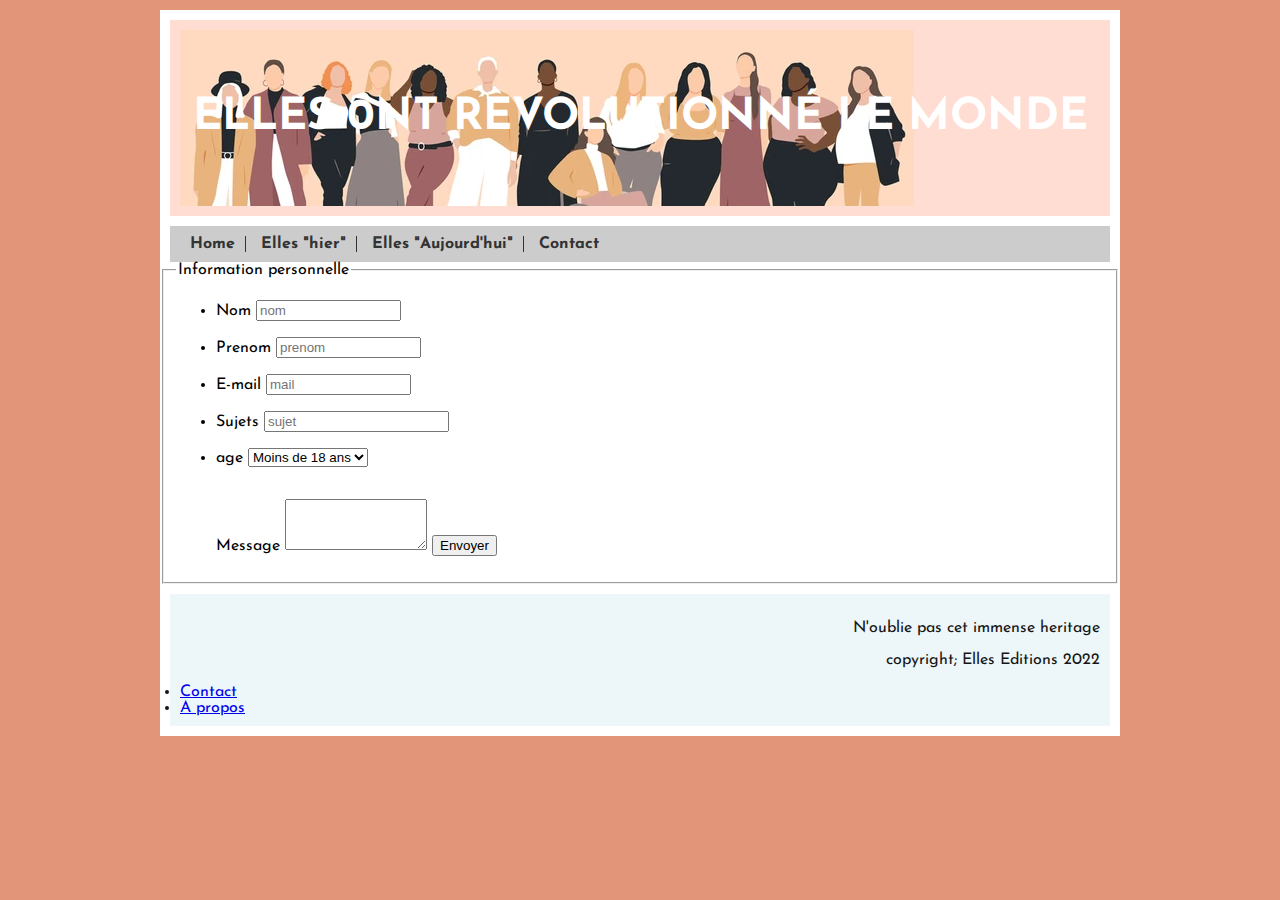
<file: contact.html>
<!DOCTYPE html>
<html lang="en">
<head>
    <meta charset="UTF-8">
    <meta http-equiv="X-UA-Compatible" content="IE=edge">
    <link rel="stylesheet" href="style.css">
    <link rel="preconnect" href="https://fonts.googleapis.com">
    <link rel="preconnect" href="https://fonts.gstatic.com" crossorigin>
    <link href="https://fonts.googleapis.com/css2?family=Josefin+Sans:wght@300&family=Redressed&display=swap" rel="stylesheet">
    <meta name="viewport" content="width=device-width, initial-scale=1.0">
    <title>Test</title>
</head>

<!-- Le corps de mon site commence ici-->
<body>
   <section id="global">
       <header>
           
           <div class="presentation">
               <h1>Elles 0nt revolutionné le monde</h1> 
           </div>
       </header>
       <nav> 
         <ul>
           <li><a href="index.html">Home</a></li>
           <li><a href="hier.html">Elles "hier"</a></li>
           <li><a href="aujourdhui.html">Elles "Aujourd'hui"</a></li>
           <li><a href="contact.html">Contact</a></li>

       </ul> 
     </nav>

<form action="">
    <fieldset>
        <legend>Information personnelle</legend>
        <ul>
            <li>
                <label for="nom">Nom</label>
                <input id="nom"  size="15" required placeholder="nom">
            </li>
<br>
            <li>
                <label for="prenom">Prenom</label>
                <input id="prenom" size="15" required placeholder="prenom">
            </li>
<br>
            <li>
                <label for="mail">E-mail</label>
                <input id="mail" size="15" required placeholder="mail">
            </li>
<br>

            <li>
                <label for="Sujet">Sujets</label>
                <input id="sujet" required placeholder="sujet">
            </li>

<br>
            <li>
                <label for="age">age</label>
                <select id="age">
                    <option>Moins de 18 ans</option>
                    <option>18-25</option>
                    <option>25-50</option>
                    <option>Plus de 50</option>
                </select>
            </li>
<br>
<br>

            <label for="adresse">Message</label>
            <textarea name="Message" id="message" cols="15" rows="3"></textarea>

            <input type="submit" value="Envoyer">
        </ul>
    </fieldset>
</form>

<footer> 
           
    <ul>
        

        <div class="hello"> 
           <p>N'oublie pas cet immense heritage
         </p>   
        </div>
    </ul>
    <p>copyright; Elles Editions 2022</p>
    <li><a href="/contact.html"> Contact</a></li>
    <li><a href="./apropos.html"> A propos</a></li>
</footer>
</section> 

</body>
</html>
</file>
<file: style.css>
html,
body {
  margin: 0px;
  padding: 0px;
  font-family: Arial, Helvetica, sans-serif;
  background-color: #e29578;
  font-family: "Josefin Sans", sans-serif;
}
section#global {
  position: absolute;
  width: 960px;
  left: 50%;
  margin-left: -480px;
  margin-top: 10px;
  background-color: #fff;
}

header {
  width: 920px;
  margin: 10px;
  padding: 10px;
  background-color: #e29578;
}

nav {
  width: 920px;
  margin-left: 10px;
  margin-right: 10px;
  padding: 10px;
  background-color: #ccc;
}
article {
  float: left;
  width: 620px;
  margin: 10px;
  padding: 10px;
}
aside {
  float: right;
  width: 270px;
  margin: 10px;
  margin-left: 0px;
  padding: 10px;
  background-color: #83c5be;
}

footer {
  clear: both;
  width: 920px;
  margin: 10px;
  padding: 10px;
  color: #151515;
  background-color: #edf6f9;
}
header {
  width: 920px;
  height: 176px;
  margin: 10px;
  padding: 10px;
  background-color: #ffddd2;
  /*background-image: url(./img/w4.webp);*/
  background-repeat: no-repeat;
  line-height: 176px;
}

header h1 {
  line-height: 176px;
  margin: 0px;
  padding: 0px;
  color: #fff;
  text-align: center;
  text-transform: uppercase;
  font-size: 2em;
}

nav ul {
  width: 920px;
  padding: 0px;
  margin: 0px;
  list-style: none;
}
nav ul li {
  display: inline;
  padding-left: 10px;
  padding-right: 10px;
  border-right: 1px solid #333;
}

nav ul :last-child {
  border-right: none;
}
nav ul li a {
  font-weight: bold;
  text-decoration: none;
  color: #333;
}
nav ul li a:hover {
  color: #fff;
}
article h2 {
  padding: 0;
  margin: 0;
  padding-bottom: 10px;
  color: #fff;
  font-size: 1.5em;
  font-weight: bold;
}
article p {
  padding: 0;
  margin: 0;
  padding-bottom: 10px;
  font-size: 1em;
  color: #000;
  text-align: justify;
}
article p:first-of-type img {
  float: left;
  padding-right: 10px;
}
article p:last-of-type img {
  float: right;
  padding-left: 10px;
}
aside ul {
  width: 240px;
  padding: 0px;
  margin-top: 25px;
  margin-left: 25px;
  margin-bottom: 25px;
  list-style: none;
}
aside ul li {
  display: inline;
  width: 100px;
}

aside ul li img {
  float: left;
  border: none;
  margin-right: 20px;
  margin-bottom: 20px;
}
footer p {
  text-align: right;
}
.presentation {
  background-image: url(./img/w4.webp);
  background-repeat: no-repeat;
  line-height: 176px;
}
.jackie h1 p {
  float: left;
}
/* Le repositionnement des textes et des photos du sites*/


.angela-davis {
  display: flex;
  background-color: #fcd5ce;
}

.col-left {
  width: 60%;
}





.col-left img {
  width: 80%;
}

.col-right {
  width: 40%;
}
h3{
    font-family: Georgia, 'Times New Roman', Times, serif;
    color: #ccc;

}



.presentation{
  font-size: 22px;
  color: black;
}
</file>
